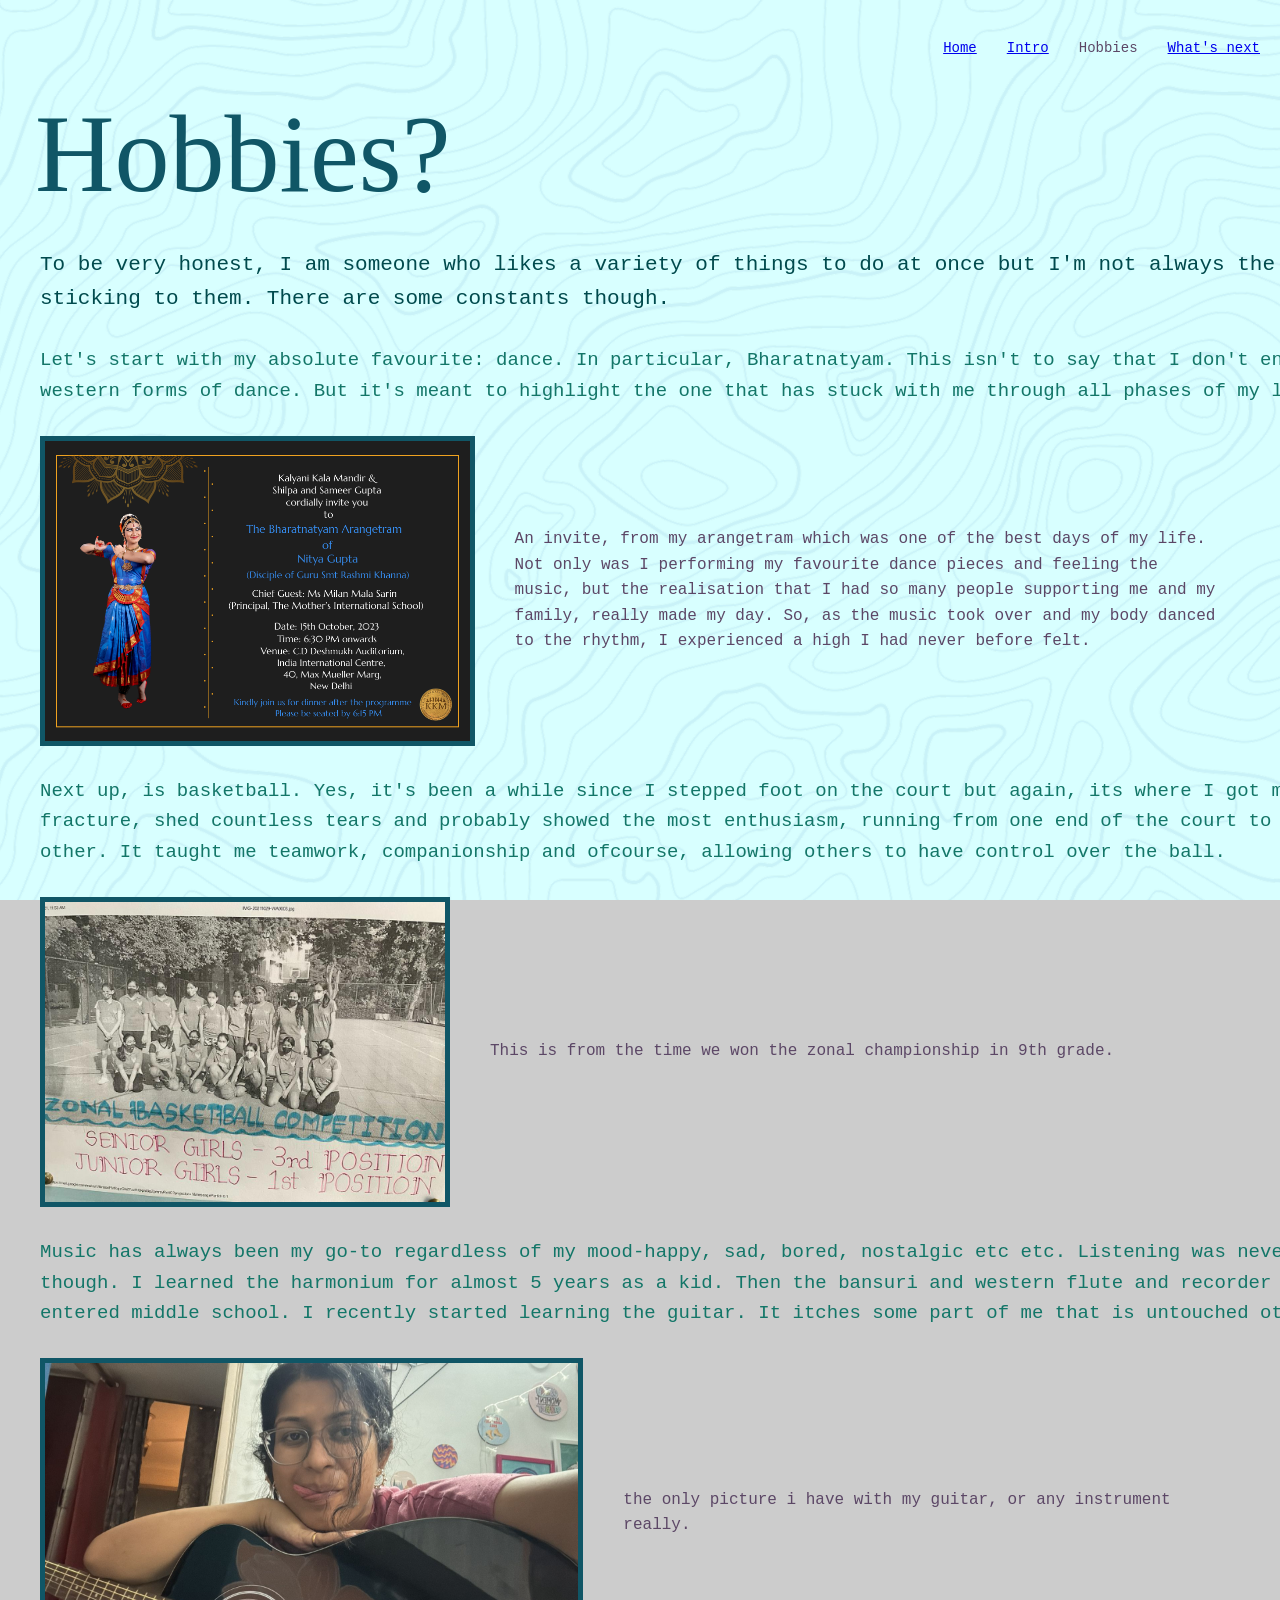
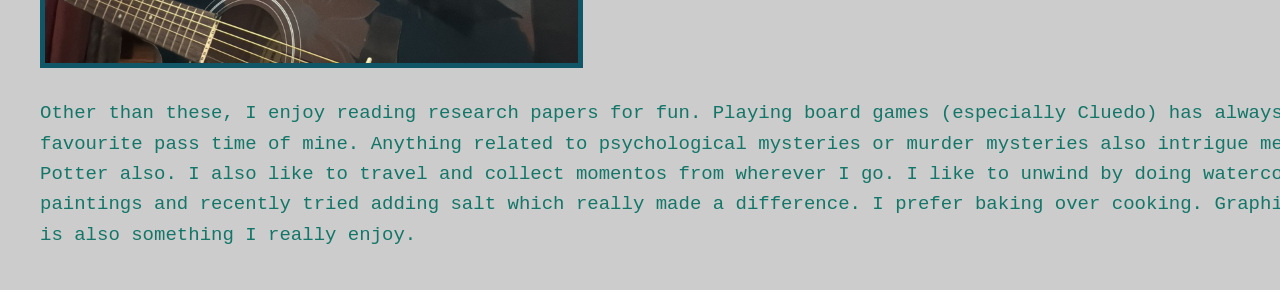
<file: hobbies.html>
<html>
    <head>
        <link rel="stylesheet" href="mbm_style.css">
        <title>Hobbies</title>
    </head>
    <body>
        <nav>
            <a href="index.html">Home</a>
            <a href="intro.html">Intro</a>
            <a>Hobbies</a>
            <a href="whatsnext.html">What's next</a>
        </nav>
        <h1 style width: 150px height: auto;>Hobbies?</h1>
        <h2>To be very honest, I am someone who likes a variety of things to do at once but I'm not always the best at sticking to them. There are some constants though.</h2>
        <h3>Let's start with my absolute favourite: dance. In particular, Bharatnatyam. This isn't to say that I don't enjoy western forms of dance. But it's meant to highlight the one that has stuck with me through all phases of my life.</h3>
        <div class="img2">
            <img src="invitefinal.jpg" class="dance" height="300px">
            <p>An invite, from my arangetram which was one of the best days of my life. Not only was I performing my favourite dance pieces and feeling the music, but the realisation that I had so many people supporting me and my family, really made my day. So, as the music took over and my body danced to the rhythm, I experienced a high I had never before felt.</p>
        </div>
        <h3>Next up, is basketball. Yes, it's been a while since I stepped foot on the court but again, its where I got my seconf fracture, shed countless tears and probably showed the most enthusiasm, running from one end of the court to the other. It taught me teamwork, companionship and ofcourse, allowing others to have control over the ball.</h3>
        <div class="img3">
            <img src="bbfinals.jpeg" class="bb" height="300px">
            <p>This is from the time we won the zonal championship in 9th grade.</p>
        </div>
        <h3> Music has always been my go-to regardless of my mood-happy, sad, bored, nostalgic etc etc. Listening was never enough though. I learned the harmonium for almost 5 years as a kid. Then the bansuri and western flute and recorder as I entered middle school. I recently started learning the guitar. It itches some part of me that is untouched otherwise.</h3>
        <div class="img4">
            <img src="guitar.jpeg" class="music" height="300px">
            <p> the only picture i have with my guitar, or any instrument really.</p>
        </div>
        <h3> Other than these, I enjoy reading research papers for fun. Playing board games (especially Cluedo) has always been a favourite pass time of mine. Anything related to psychological mysteries or murder mysteries also intrigue me. Harry Potter also. I also like to travel and collect momentos from wherever I go. I like to unwind by doing watercolour paintings and recently tried adding salt which really made a difference. I prefer baking over cooking. Graphic design is also something I really enjoy.</h3>
    </body>
</html>
</file>
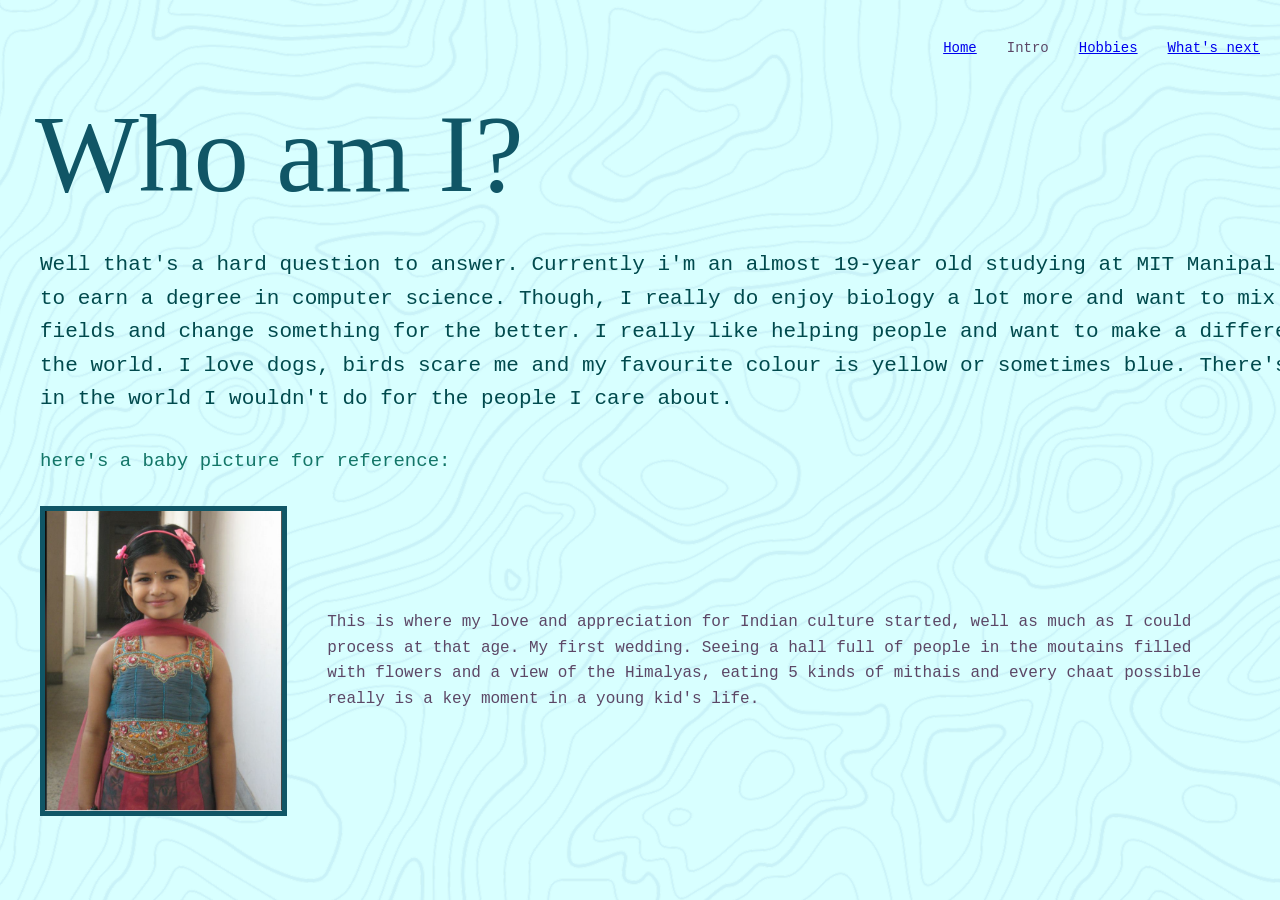
<file: intro.html>
<html>
    <head>
       <link rel="stylesheet" href="mbm_style.css">
        <title>Intro</title>
    </head>
    <body>
        <nav>
            <a href="index.html">Home</a>
            <a>Intro</a>
            <a href="hobbies.html">Hobbies</a>
            <a href="whatsnext.html">What's next</a>
        </nav>
        <h1 style width: 150px height: auto;>Who am I?</h1>
        <h2> Well that's a hard question to answer. Currently i'm an almost 19-year old studying at MIT Manipal hoping to earn a degree in computer science. Though, I really do enjoy biology a lot more and want to mix the two fields and change something for the better. I really like helping people and want to make a difference in the world. I love dogs, birds scare me and my favourite colour is yellow or sometimes blue. There's nothing in the world I wouldn't do for the people I care about. </h2>
        <h3> here's a baby picture for reference: </h3>
        <div class="img1">
            <img src="./me.PNG" class="me" height="300px">
            <p>This is where my love and appreciation for Indian culture started, well as much as I could process at that age. My first wedding. Seeing a hall full of people in the moutains filled with flowers and a view of the Himalyas, eating 5 kinds of mithais and every chaat possible really is a key moment in a young kid's life. </p>
        </div>
    </body> 
</html>
</file>
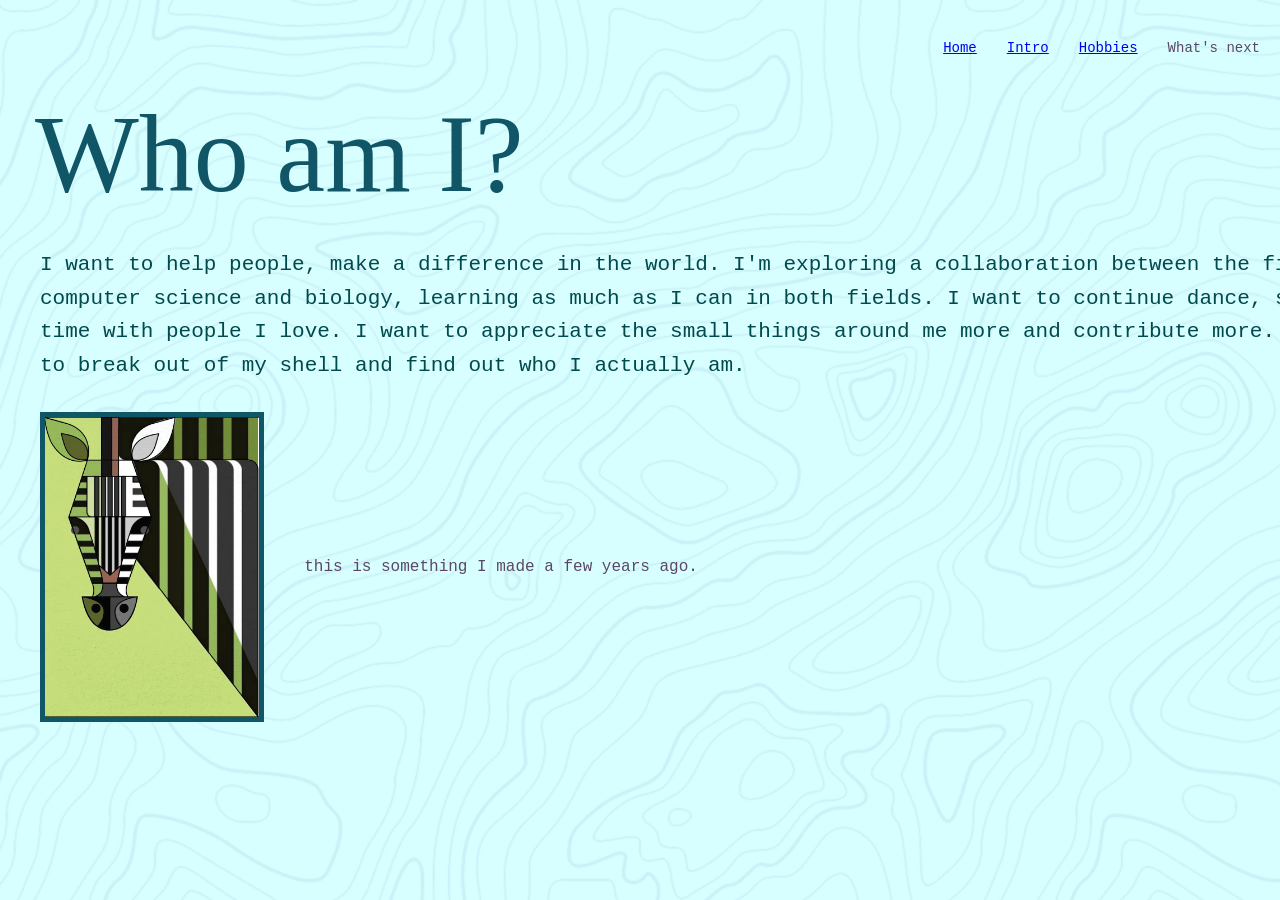
<file: whatsnext.html>
<html>
    <head>
       <link rel="stylesheet" href="mbm_style.css">
        <title>Welcome to my website</title>
    </head>
    <body>
        <body>
        <nav>
            <a href="index.html">Home</a>
            <a href="intro.html">Intro</a>
            <a href="hobbies.html">Hobbies</a>
            <a>What's next</a>
        </nav>
        <h1>Who am I?</h1>
        <h2> I want to help people, make a difference in the world. I'm exploring a collaboration between the fields of computer science and biology, learning as much as I can in both fields. I want to continue dance, spending time with people I love. I want to appreciate the small things around me more and contribute more. I want to break out of my shell and find out who I actually am.</h2>
             <div class="img5">
                <img src="zebra.PNG" class="design" height="300px">
                <p>this is something I made a few years ago.</p>
            </div>
    </body>
</html>
</file>
<file: mbm_style.css>
p {
  margin:10px;
  padding:10px;
  width: 1350px;
  font-size: 16px;
  line-height: 1.6;
}
h1 {
    white-space: nowrap !important;
    width: auto !important;
    max-width: none !important;
    display: block !important;
    color: #105666;
    font-family: serif;
    font-size: 110px;
    font-weight: normal;
    margin: 5px;
    padding:10px;
}
h2{
  color: #004A4D;
  margin:10px;
  padding:10px;
  width: 1350px;
  font-size: 21px;
  line-height: 1.6;
  font-weight:normal;
}
h3{
  color: #137668;
  margin:10px;
  padding:10px;
  width: 1350px;
  font-size: 19px;
  line-height: 1.6;
  font-weight:normal;
}
body{
    padding:10px;
    margin: 10px;
    font-family: monospace;
    color: #5c4766;
    background-color: #d8ffff;
     background: #cccccc url('bg.png') no-repeat center/cover fixed;
}
div{
    padding:10px;
    margin:10px;
}
nav {
  display: flex;
  justify-content: flex-end; 
  gap: 30px;
  padding: 20px 0;           
  width: 100%;
}
nav a {
  font-size: 14px;
}
.img1{
    display: flex;
    align-items: center; 
    gap: 20px; 
}
.me {
    border: 5px solid #105666;          
}
.img2{
    display: flex;
    align-items: center; 
    gap: 20px;  
}
.dance {
    border: 5px solid #105666;             
}
.img3{
    display: flex;
    align-items: center;
    gap:20px;
}
.bb{
    border: 5px solid #105666;    
}
.img4{
    display: flex;
    align-items:center;
    gap:20px;
}
.music{
    border: 5px solid #105666;    
}
.img5{
    display: flex;
    align-items: center;
    gap:20px;
}
.design{
    border: 5px solid #105666;  
}
.video{
  display: flex;
  justify-content: center;
  align-items: center;    
  min-height: 100vh;
  margin-top:-200px;
}
</file>
